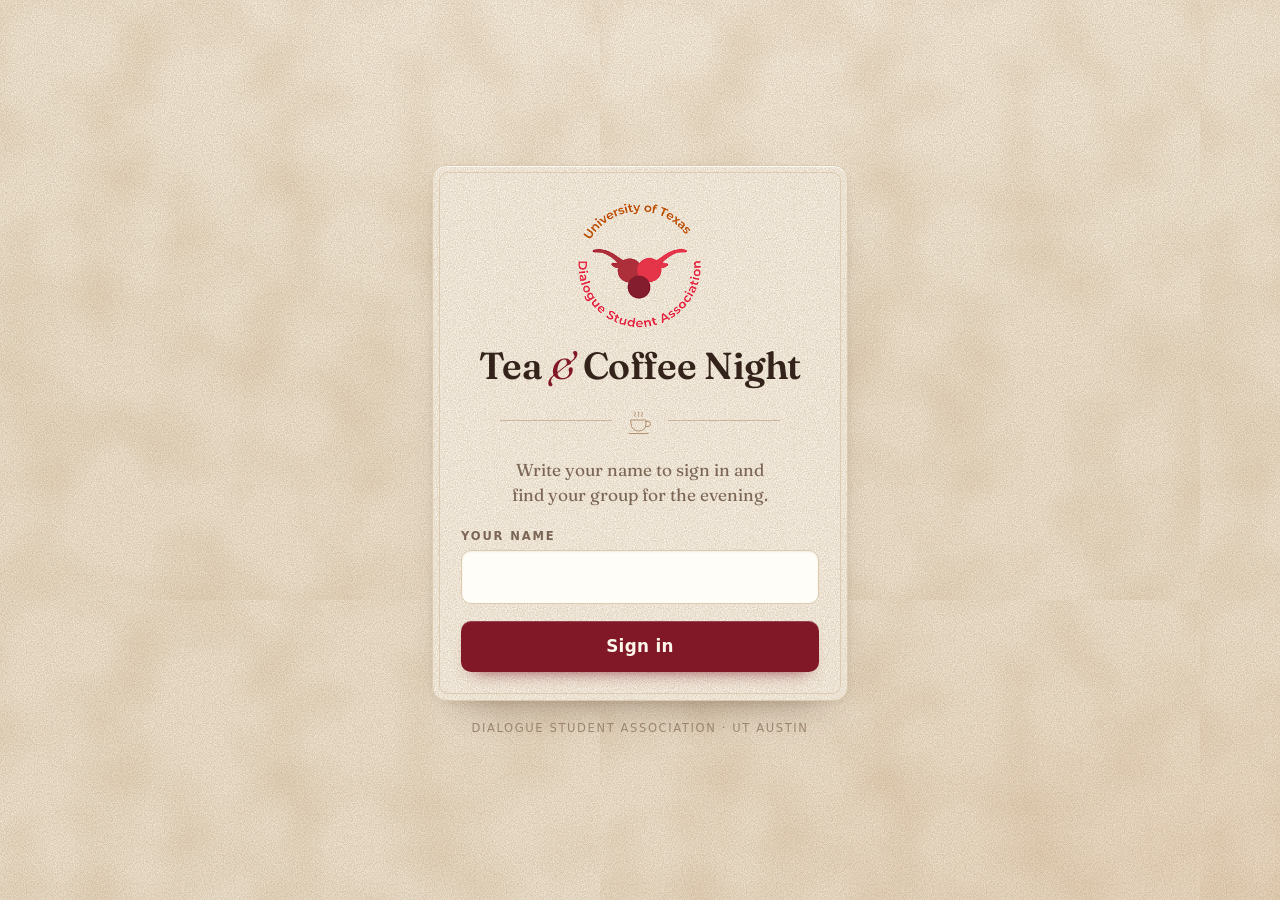
<file: index.html>
<!DOCTYPE html>
<html lang="en">
<head>
  <meta charset="utf-8">
  <meta name="viewport" content="width=device-width, initial-scale=1, viewport-fit=cover">
  <meta name="theme-color" content="#f1e6d3">
  <meta name="robots" content="noindex">
  <title>Tea &amp; Coffee Night · Find your group</title>
  <link rel="icon" type="image/png" href="logo-mark.png">
  <link rel="apple-touch-icon" href="logo.png">
  <link rel="preconnect" href="https://fonts.googleapis.com">
  <link rel="preconnect" href="https://fonts.gstatic.com" crossorigin>
  <link rel="stylesheet" href="https://fonts.googleapis.com/css2?family=Fraunces:ital,opsz,wght@0,9..144,400..700;1,9..144,400..700&display=swap">
  <link rel="stylesheet" href="https://fonts.googleapis.com/css2?family=DM+Serif+Display&display=swap&text=0123456789">
  <link rel="stylesheet" href="style.css">
</head>
<body>
  <main class="card">
    <img class="logo" src="logo.png" width="132" height="132" alt="Dialogue Student Association, University of Texas">
    <h1>Tea <em>&amp;</em> Coffee Night</h1>

    <div class="divider" aria-hidden="true">
      <svg viewBox="0 0 64 64">
        <g class="steam">
          <path d="M22 23c-3-3 3-5 0-9"/>
          <path d="M29 23c-3-3 3-5 0-9"/>
          <path d="M36 23c-3-3 3-5 0-9"/>
        </g>
        <path d="M14 30h30v8a14 14 0 0 1-14 14h-2a14 14 0 0 1-14-14z"/>
        <path d="M44 33h4a5 5 0 0 1 0 10h-5"/>
        <path d="M10 57h38"/>
      </svg>
    </div>

    <form id="signin" novalidate hidden>
      <p class="lede">Write your name to sign in and find your group for the evening.</p>
      <label for="name">Your name</label>
      <input id="name" name="name" type="text" autocomplete="name" autocapitalize="words" autocorrect="off" spellcheck="false" enterkeyhint="go" maxlength="40">
      <p class="error" id="error" role="alert" hidden>Please write your name first.</p>
      <button class="primary" id="go" type="submit">Sign in</button>
      <button class="link" id="back" type="button" hidden>Back</button>
    </form>

    <!-- After signing in: first "on the list", then the group once the host announces them. -->
    <section id="signed" aria-live="polite" hidden>
      <p class="eyebrow" id="eyebrow"></p>
      <p class="guest" id="guest"></p>
      <p class="youre-in" id="lead"></p>
      <div class="ring">
        <svg viewBox="0 0 240 240" aria-hidden="true">
          <filter id="spill" x="-10%" y="-10%" width="120%" height="120%">
            <feTurbulence type="fractalNoise" baseFrequency="0.035" numOctaves="3" seed="4"/>
            <feDisplacementMap in="SourceGraphic" scale="7"/>
          </filter>
          <g filter="url(#spill)" fill="none" stroke="#7a4a2b">
            <circle cx="120" cy="120" r="100" stroke-width="5" opacity="0.26"/>
            <circle cx="120" cy="120" r="94" stroke-width="1.5" opacity="0.34"/>
            <circle cx="122" cy="119" r="105" stroke-width="1" opacity="0.2"/>
          </g>
        </svg>
        <span class="ring-label" id="label"></span>
        <span class="ring-number" id="number"></span>
        <span class="ring-wait" id="wait">Steeping</span>
      </div>
      <p class="note" id="note"></p>
      <ul class="others" id="others" hidden></ul>
      <button class="link" id="another" type="button">Signing in a friend too?</button>
    </section>
  </main>

  <p class="colophon">Dialogue Student Association · UT Austin</p>

  <script src="config.js"></script>
  <script src="app.js"></script>
  <script>
    const STORE = "tcn:guests";
    const KEEP_FOR = 18 * 60 * 60 * 1000;
    const cfg = TCN.config;
    const $ = (id) => document.getElementById(id);
    const sleep = (ms) => new Promise((done) => setTimeout(done, ms));

    // Adding ?reset to the link forgets this phone's sign-ins (handy when testing).
    if (new URLSearchParams(location.search).has("reset")) {
      try {
        localStorage.removeItem(STORE);
      } catch {
        // Nothing stored, nothing to forget.
      }
    }

    // Everyone signed in on this phone tonight, newest last.
    function loadGuests() {
      try {
        const list = JSON.parse(localStorage.getItem(STORE));
        return Array.isArray(list) ? list.filter((guest) => Date.now() - guest.at < KEEP_FOR) : [];
      } catch {
        return [];
      }
    }

    function saveGuests() {
      try {
        localStorage.setItem(STORE, JSON.stringify(guests));
      } catch {
        // Private browsing: everything still shows, it just won't survive a refresh.
      }
    }

    let guests = loadGuests();
    let state = null; // { session, groups } once the counter has been heard from
    let adding = false; // the form is open to sign in one more person

    const announced = () => Boolean(state) && state.groups >= TCN.MIN_GROUPS;

    // `ticket` stands in for a number when the counter couldn't be reached.
    const groupOf = (guest) => TCN.groupFor(guest.number || guest.ticket, state.groups, state.session);

    function render(animate) {
      const showForm = adding || guests.length === 0;
      $("signin").hidden = !showForm;
      $("signed").hidden = showForm;
      $("back").hidden = guests.length === 0;
      if (showForm) return;

      const latest = guests[guests.length - 1];
      const known = announced();
      $("guest").textContent = latest.name;
      $("eyebrow").textContent = known ? "Welcome" : "Signed in";
      $("lead").textContent = known ? "you’re in" : "you’re on the list";
      $("label").textContent = cfg.groupLabel;
      $("number").textContent = known ? groupOf(latest) : "";
      $("label").hidden = $("number").hidden = !known;
      $("wait").hidden = known;
      $("note").textContent = known
        ? "Find your group and enjoy the evening."
        : "Your group will appear right here once everyone has arrived. No need to scan again.";

      const earlier = guests.slice(0, -1).reverse();
      $("others").replaceChildren(
        ...earlier.map((guest) => {
          const item = document.createElement("li");
          const name = document.createElement("b");
          name.textContent = guest.name;
          item.append(name, known ? ` · ${cfg.groupLabel} ${groupOf(guest)}` : " · signed in");
          return item;
        })
      );
      $("others").hidden = earlier.length === 0;

      // Restart the entrance animation when there's something new to show.
      $("signed").classList.remove("reveal");
      if (animate) {
        void $("signed").offsetWidth;
        $("signed").classList.add("reveal");
      }
    }

    TCN.watchState((next) => {
      const changed = !state || state.groups !== next.groups || state.session !== next.session;
      state = next;
      // The host started over since this phone signed in: start over here too.
      if (guests.some((guest) => guest.session !== null && guest.session !== next.session)) {
        guests = [];
        saveGuests();
      }
      if (changed) render(true);
    });

    let slowTimer;

    function setBusy(busy) {
      $("go").disabled = busy;
      $("name").readOnly = busy;
      $("go").textContent = busy ? "Steeping" : "Sign in";
      // In a rush at the door there can be a short queue for a number.
      clearTimeout(slowTimer);
      if (busy) slowTimer = setTimeout(() => ($("go").textContent = "Almost there"), 4000);
    }

    $("signin").addEventListener("submit", async (event) => {
      event.preventDefault();
      if ($("go").disabled) return;

      const name = $("name").value.trim().replace(/\s+/g, " ");
      $("error").hidden = Boolean(name);
      if (!name) {
        $("name").focus();
        return;
      }

      setBusy(true);
      const started = Date.now();

      if (!state) state = await TCN.getState(11000).catch(() => null);

      let number = null;
      if (state) {
        try {
          number = await TCN.takeNumber(state.session);
        } catch {
          // Counter unreachable. Nobody should be stuck at the door, so they
          // get a random ticket instead and are still placed in a group.
        }
      }

      guests.push({
        name,
        number,
        ticket: 1 + Math.floor(Math.random() * 1e6),
        session: number ? state.session : null,
        at: Date.now(),
      });
      saveGuests();

      await sleep(Math.max(0, 900 - (Date.now() - started)));
      setBusy(false);
      $("name").value = "";
      adding = false;
      render(true);
    });

    $("another").addEventListener("click", () => {
      adding = true;
      render(false);
      $("name").focus();
    });

    $("back").addEventListener("click", () => {
      adding = false;
      render(false);
    });

    render(false);
  </script>
</body>
</html>
</file>
<file: style.css>
:root {
  color-scheme: light;

  --cream: #f1e6d3;
  --cream-light: #f9f1e2;
  --paper: #fbf5e9;
  --ink: #33231a;
  --ink-soft: #7b6656;
  --line: #dccbb1;
  --wine: #801828;
  --wine-deep: #661220;
  --stain: #7a4a2b;
  --sage: #5d7a4f;

  --serif: "Fraunces", "Iowan Old Style", "Palatino Linotype", Palatino, Georgia, serif;
  --sans: ui-sans-serif, system-ui, -apple-system, "Segoe UI", Roboto, "Helvetica Neue", sans-serif;
  /* Fraunces' display digits are ornate (its 4 especially); numbers people
     have to read at a glance use a plainer face. */
  --numeral: "DM Serif Display", var(--sans);

  /* Paper texture: fine grain, plus slow uneven blotches like aged stock. */
  --grain: url("data:image/svg+xml,%3Csvg xmlns='http://www.w3.org/2000/svg' width='240' height='240'%3E%3Cfilter id='g'%3E%3CfeTurbulence type='fractalNoise' baseFrequency='.9' numOctaves='3' stitchTiles='stitch'/%3E%3CfeColorMatrix values='0 0 0 0 .32 0 0 0 0 .2 0 0 0 0 .1 0 0 0 .55 -.12'/%3E%3C/filter%3E%3Crect width='100%25' height='100%25' filter='url(%23g)'/%3E%3C/svg%3E");
  --mottle: url("data:image/svg+xml,%3Csvg xmlns='http://www.w3.org/2000/svg' width='600' height='600'%3E%3Cfilter id='m'%3E%3CfeTurbulence type='fractalNoise' baseFrequency='.012' numOctaves='2' stitchTiles='stitch'/%3E%3CfeColorMatrix values='0 0 0 0 .55 0 0 0 0 .36 0 0 0 0 .18 0 0 0 .5 -.2'/%3E%3C/filter%3E%3Crect width='100%25' height='100%25' filter='url(%23m)'/%3E%3C/svg%3E");
}

*,
*::before,
*::after {
  box-sizing: border-box;
}

html {
  -webkit-text-size-adjust: 100%;
}

body {
  margin: 0;
  min-height: 100vh;
  min-height: 100dvh;
  display: flex;
  flex-direction: column;
  align-items: center;
  justify-content: center;
  gap: 1.25rem;
  padding: max(1rem, env(safe-area-inset-top)) 1rem max(1rem, env(safe-area-inset-bottom));
  font-family: var(--sans);
  color: var(--ink);
  background-color: var(--cream);
  background-image:
    var(--grain),
    var(--mottle),
    radial-gradient(120% 70% at 50% 0%, var(--cream-light) 0%, transparent 65%),
    radial-gradient(80% 50% at 100% 100%, rgba(184, 80, 0, 0.07), transparent 70%);
}

[hidden] {
  display: none !important;
}

/* ---------- card ---------- */

.card {
  position: relative;
  width: min(100%, 26rem);
  padding: 2.25rem 1.75rem 1.75rem;
  text-align: center;
  background-color: var(--paper);
  background-image: var(--grain);
  border: 1px solid var(--line);
  border-radius: 14px;
  box-shadow:
    0 1px 0 rgba(255, 255, 255, 0.8) inset,
    0 2px 6px rgba(70, 40, 20, 0.06),
    0 26px 40px -28px rgba(70, 40, 20, 0.5);
}

/* inner rule, like a menu card */
.card::after {
  content: "";
  position: absolute;
  inset: 6px;
  border: 1px solid var(--line);
  border-radius: 9px;
  pointer-events: none;
}

.logo {
  display: block;
  width: 8.25rem;
  height: 8.25rem;
  margin: 0 auto 0.75rem;
}

h1 {
  margin: 0;
  font-family: var(--serif);
  font-weight: 600;
  font-size: clamp(1.9rem, 8.5vw, 2.35rem);
  line-height: 1.08;
  letter-spacing: -0.01em;
  text-wrap: balance;
}

h1 em {
  font-weight: 400;
  color: var(--wine);
}

.divider {
  display: flex;
  align-items: center;
  gap: 0.75rem;
  margin: 1.1rem auto 1.25rem;
  width: 78%;
  color: #b3906f;
}

.divider::before,
.divider::after {
  content: "";
  flex: 1;
  height: 1px;
  background: currentColor;
  opacity: 0.55;
}

.divider svg {
  width: 2rem;
  height: 2rem;
  fill: none;
  stroke: currentColor;
  stroke-width: 2;
  stroke-linecap: round;
  stroke-linejoin: round;
}

.steam path {
  animation: steam 3.2s ease-in-out infinite;
}

.steam path:nth-child(2) {
  animation-delay: 0.5s;
}

.steam path:nth-child(3) {
  animation-delay: 1s;
}

@keyframes steam {
  0%,
  100% {
    opacity: 0.25;
    transform: translateY(1.5px);
  }
  50% {
    opacity: 0.95;
    transform: translateY(-1.5px);
  }
}

.eyebrow,
label {
  display: block;
  margin: 0;
  font-size: 0.72rem;
  font-weight: 600;
  letter-spacing: 0.16em;
  text-transform: uppercase;
  color: var(--ink-soft);
}

.lede {
  margin: 0 0 1.4rem;
  font-family: var(--serif);
  font-size: 1.08rem;
  line-height: 1.45;
  color: var(--ink-soft);
  text-wrap: balance;
}

/* ---------- sign-in form ---------- */

form {
  text-align: left;
}

form .lede {
  text-align: center;
}

input[type="text"] {
  display: block;
  width: 100%;
  margin-top: 0.45rem;
  padding: 0.85rem 1rem;
  font-family: var(--serif);
  font-size: 1.2rem;
  color: var(--ink);
  background: #fffdf8;
  border: 1px solid var(--line);
  border-radius: 10px;
  box-shadow: 0 1px 2px rgba(70, 40, 20, 0.08) inset;
  appearance: none;
}

input[type="text"]:focus {
  outline: none;
  border-color: var(--wine);
  box-shadow: 0 0 0 3px rgba(128, 24, 40, 0.15);
}

.error {
  margin: 0.5rem 0 0;
  font-size: 0.9rem;
  color: var(--wine);
}

button {
  font: inherit;
  cursor: pointer;
  -webkit-tap-highlight-color: transparent;
}

.primary {
  display: block;
  width: 100%;
  margin-top: 1.1rem;
  padding: 0.95rem 1rem;
  font-size: 1.05rem;
  font-weight: 600;
  letter-spacing: 0.02em;
  color: #fdf6ea;
  background: var(--wine);
  border: 0;
  border-radius: 10px;
  box-shadow:
    0 1px 0 rgba(255, 255, 255, 0.18) inset,
    0 10px 18px -12px rgba(128, 24, 40, 0.9);
  transition: background-color 0.15s, transform 0.1s;
}

.primary:hover {
  background: var(--wine-deep);
}

.primary:active {
  transform: translateY(1px);
}

.primary:focus-visible,
.link:focus-visible,
.stepper button:focus-visible {
  outline: 3px solid rgba(128, 24, 40, 0.35);
  outline-offset: 2px;
}

/* host page: nothing to do right now, so the button reads as a status line */
.primary[disabled] {
  cursor: default;
  color: var(--wine);
  background: transparent;
  box-shadow: inset 0 0 0 1px var(--line);
}

/* sign-in form: working on it */
form .primary[disabled] {
  cursor: progress;
  color: #fdf6ea;
  background: #9a5560;
  box-shadow: none;
}

form .primary[disabled]::after,
.ring-wait::after {
  content: "...";
  display: inline-block;
  animation: dots 1.4s steps(4, jump-none) infinite;
}

/* uncovers the three dots one at a time, without the text shifting */
@keyframes dots {
  from {
    clip-path: inset(0 100% 0 0);
  }
  to {
    clip-path: inset(0 0 0 0);
  }
}

.link {
  display: block;
  margin: 1.1rem auto 0;
  padding: 0.4rem 0.5rem;
  font-size: 0.9rem;
  color: var(--ink-soft);
  background: none;
  border: 0;
  text-decoration: underline;
  text-decoration-color: var(--line);
  text-underline-offset: 3px;
}

.link:hover {
  color: var(--wine);
}

.link + .link {
  margin-top: 0.15rem;
}

/* ---------- result ---------- */

.guest {
  margin: 0.3rem 0 0;
  font-family: var(--serif);
  font-size: 1.7rem;
  font-weight: 600;
  line-height: 1.15;
  overflow-wrap: anywhere;
}

.youre-in {
  margin: 0.35rem 0 0;
  font-family: var(--serif);
  font-style: italic;
  font-size: 1.1rem;
  color: var(--ink-soft);
}

/* the group number sits inside a coffee-cup ring */
.ring {
  position: relative;
  width: 13.5rem;
  height: 13.5rem;
  margin: 0.4rem auto 0.3rem;
  display: flex;
  flex-direction: column;
  align-items: center;
  justify-content: center;
}

.ring svg {
  position: absolute;
  inset: 0;
  width: 100%;
  height: 100%;
}

.ring-label {
  position: relative;
  font-size: 0.8rem;
  font-weight: 600;
  letter-spacing: 0.22em;
  text-transform: uppercase;
  color: var(--ink-soft);
}

.ring-number {
  position: relative;
  font-family: var(--numeral);
  font-weight: 400;
  font-size: 5.8rem;
  line-height: 1;
  color: var(--wine);
}

/* shown in the ring until the host announces the groups */
.ring-wait {
  position: relative;
  padding-left: 0.6em;
  font-family: var(--serif);
  font-style: italic;
  font-size: 1.5rem;
  color: var(--stain);
}

.note {
  margin: 0;
  font-family: var(--serif);
  font-size: 1.05rem;
  line-height: 1.45;
  color: var(--ink-soft);
  text-wrap: balance;
}

.others {
  margin: 1.1rem 0 0;
  padding: 0.9rem 0 0;
  list-style: none;
  border-top: 1px dashed var(--line);
  font-size: 0.95rem;
  color: var(--ink-soft);
}

.others li + li {
  margin-top: 0.3rem;
}

.others b {
  color: var(--ink);
  font-weight: 600;
}

.reveal .ring {
  animation: stamp 0.6s cubic-bezier(0.2, 0.9, 0.3, 1.2) both;
}

.reveal .guest,
.reveal .youre-in,
.reveal .note {
  animation: rise 0.5s ease-out both;
}

.reveal .note {
  animation-delay: 0.35s;
}

@keyframes stamp {
  from {
    opacity: 0;
    transform: scale(0.8) rotate(-6deg);
  }
}

@keyframes rise {
  from {
    opacity: 0;
    transform: translateY(6px);
  }
}

.colophon {
  margin: 0;
  font-size: 0.72rem;
  letter-spacing: 0.14em;
  text-transform: uppercase;
  color: #a08a76;
}

/* ---------- host page ---------- */

.host-wrap {
  display: grid;
  gap: 1.5rem;
  width: min(100%, 26rem);
}

.host-wrap .card {
  width: 100%;
}

.poster-lede {
  margin: 0.6rem 0 1.2rem;
}

.qr {
  width: min(100%, 17rem);
  margin: 0 auto;
  padding: 1rem;
  background: #fffcf5;
  border: 1px solid var(--line);
  border-radius: 12px;
  font-size: 0.9rem;
  color: var(--ink-soft);
}

.qr svg {
  display: block;
  width: 100%;
  height: auto;
}

.qr svg rect {
  fill: #fffcf5;
}

.qr svg path {
  fill: #2a1a12;
}

.url {
  margin: 0.8rem 0 0;
  font-size: 0.82rem;
  color: var(--ink-soft);
  overflow-wrap: anywhere;
}

.status {
  display: inline-flex;
  align-items: center;
  gap: 0.4em;
  margin-left: 0.6em;
  letter-spacing: 0.08em;
  color: var(--sage);
}

.status::before {
  content: "";
  width: 0.55em;
  height: 0.55em;
  border-radius: 50%;
  background: currentColor;
}

.status.down {
  color: var(--wine);
}

.count {
  margin: 0.5rem 0 0;
  font-family: var(--numeral);
  font-weight: 400;
  font-size: 6rem;
  line-height: 1;
  color: var(--wine);
}

.count-label {
  margin: 0.2rem 0 0;
  font-family: var(--serif);
  font-style: italic;
  font-size: 1.15rem;
  color: var(--ink-soft);
}

.stepper {
  display: flex;
  align-items: center;
  justify-content: center;
  gap: 1rem;
  margin: 1.5rem 0 0;
  padding-top: 1.25rem;
  border-top: 1px dashed var(--line);
}

.stepper button {
  width: 2.75rem;
  height: 2.75rem;
  font-size: 1.4rem;
  line-height: 1;
  color: var(--wine);
  background: #fffdf8;
  border: 1px solid var(--line);
  border-radius: 50%;
}

.stepper button:hover {
  border-color: var(--wine);
}

.stepper button[disabled] {
  opacity: 0.4;
  cursor: default;
}

.stepper output {
  min-width: 2ch;
  font-family: var(--numeral);
  font-weight: 400;
  font-size: 2rem;
}

.split {
  margin: 0.9rem 0 0;
  font-family: var(--serif);
  font-size: 1.3rem;
  font-weight: 600;
  font-variant-numeric: lining-nums;
}

.hint {
  margin: 0.7rem 0 0;
  font-size: 0.88rem;
  line-height: 1.45;
  color: var(--ink-soft);
  text-wrap: balance;
}
</file>
